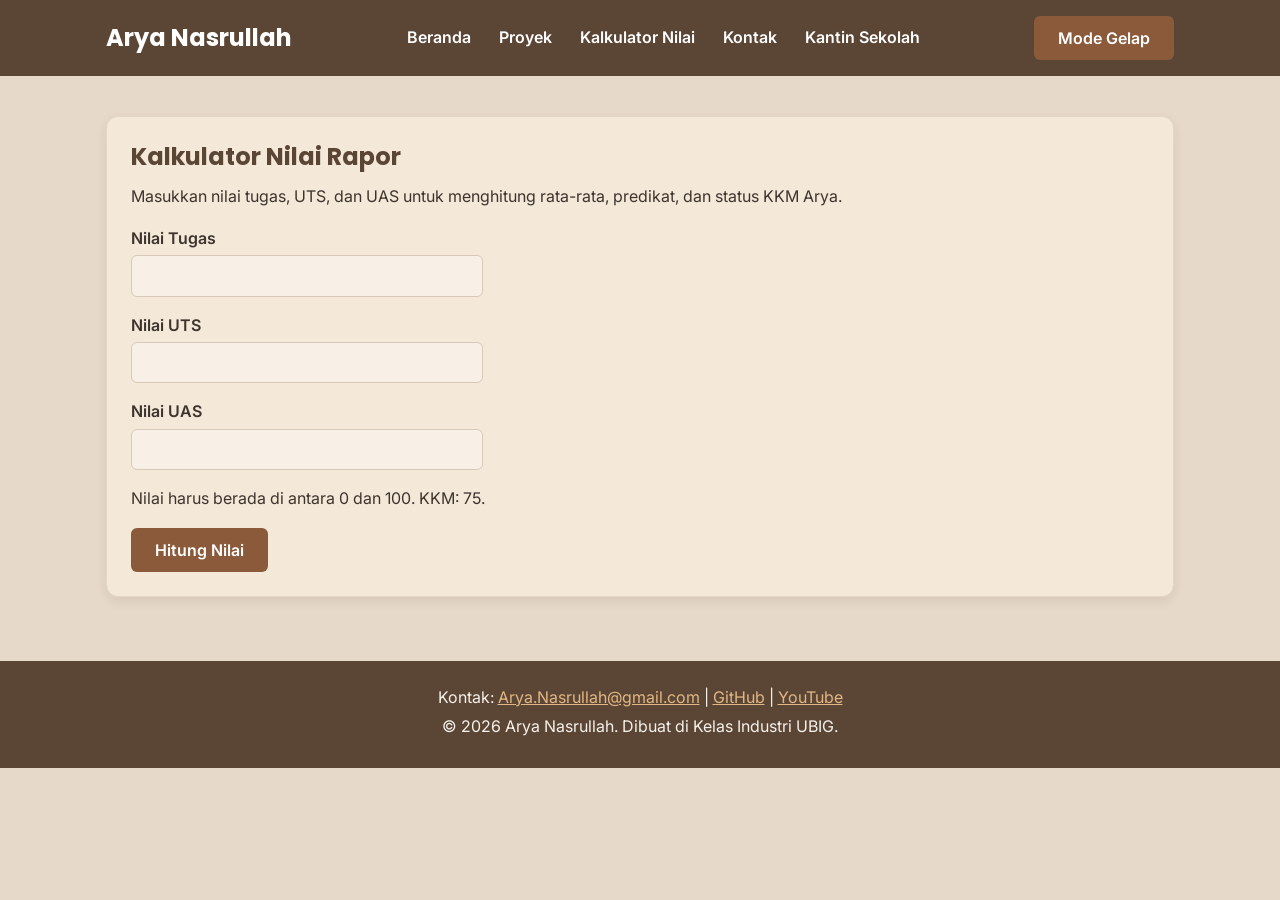
<file: Portfolio-Arya/kalkulator.html>
<!DOCTYPE html>
<html lang="id">
<head>
  <meta charset="UTF-8">
  <meta name="viewport" content="width=device-width, initial-scale=1.0">
  <title>Kalkulator Nilai | Arya Nasrullah</title>
  <link rel="icon" href="arya-profile.jpeg" type="image/jpeg">
  <link rel="preconnect" href="https://fonts.googleapis.com">
  <link rel="preconnect" href="https://fonts.gstatic.com" crossorigin>
  <link href="https://fonts.googleapis.com/css2?family=Inter:wght@400;600&family=Poppins:wght@600;700&display=swap" rel="stylesheet">
  <link rel="stylesheet" href="css/style.css">
  <script src="js/main.js?v=20261118b" defer></script>
  <script src="js/kalkulator.js" defer></script>
</head>
<body>
  <header>
    <div class="container navbar">
      <h1>Arya Nasrullah</h1>
      <nav class="menu-laptop" aria-label="Navigasi utama">
        <ul>
          <li><a href="index.html">Beranda</a></li>
          <li><a href="proyek.html">Proyek</a></li>
          <li><a href="kalkulator.html" aria-current="page">Kalkulator Nilai</a></li>
          <li><a href="kontak.html">Kontak</a></li>
          <li><a href="kantinsekolah.html">Kantin Sekolah</a></li>
        </ul>
      </nav>
      <details class="menu-ponsel">
        <summary>Menu</summary>
        <nav aria-label="Navigasi utama">
          <ul>
            <li><a href="index.html">Beranda</a></li>
            <li><a href="proyek.html">Proyek</a></li>
            <li><a href="kalkulator.html" aria-current="page">Kalkulator Nilai</a></li>
            <li><a href="kontak.html">Kontak</a></li>
            <li><a href="kantinsekolah.html">Kantin Sekolah</a></li>
          </ul>
        </nav>
      </details>
      <button type="button" id="tombol-tema">Mode Gelap</button>
    </div>
  </header>

  <main>
    <div class="container">
      <section class="kartu" aria-labelledby="judul-kalkulator">
        <h2 id="judul-kalkulator">Kalkulator Nilai Rapor</h2>
        <p>Masukkan nilai tugas, UTS, dan UAS untuk menghitung rata-rata, predikat, dan status KKM Arya.</p>

        <form id="form-kalkulator">
          <p>
            <label for="tugas">Nilai Tugas</label><br>
            <input type="number" id="tugas" name="tugas" min="0" max="100" step="any" required>
          </p>
          <p>
            <label for="uts">Nilai UTS</label><br>
            <input type="number" id="uts" name="uts" min="0" max="100" step="any" required>
          </p>
          <p>
            <label for="uas">Nilai UAS</label><br>
            <input type="number" id="uas" name="uas" min="0" max="100" step="any" required>
          </p>
          <p class="keterangan">Nilai harus berada di antara 0 dan 100. KKM: 75.</p>
          <button type="submit">Hitung Nilai</button>
        </form>

        <p id="hasil-kalkulator" role="status" aria-live="polite" hidden></p>
      </section>
    </div>
  </main>

  <footer>
    <p>Kontak: <a href="mailto:sakkarepwes23@gmail.com">Arya.Nasrullah@gmail.com</a> |
      <a href="https://github.com/portofolio-arya" target="_blank" rel="noopener noreferrer">GitHub</a> |
      <a href="https://www.youtube.com/@AryaNewWebDevelopment" target="_blank" rel="noopener noreferrer">YouTube</a></p>
    <p>&copy; 2026 Arya Nasrullah. Dibuat di Kelas Industri UBIG.</p>
  </footer>
</body>
</html>
</file>
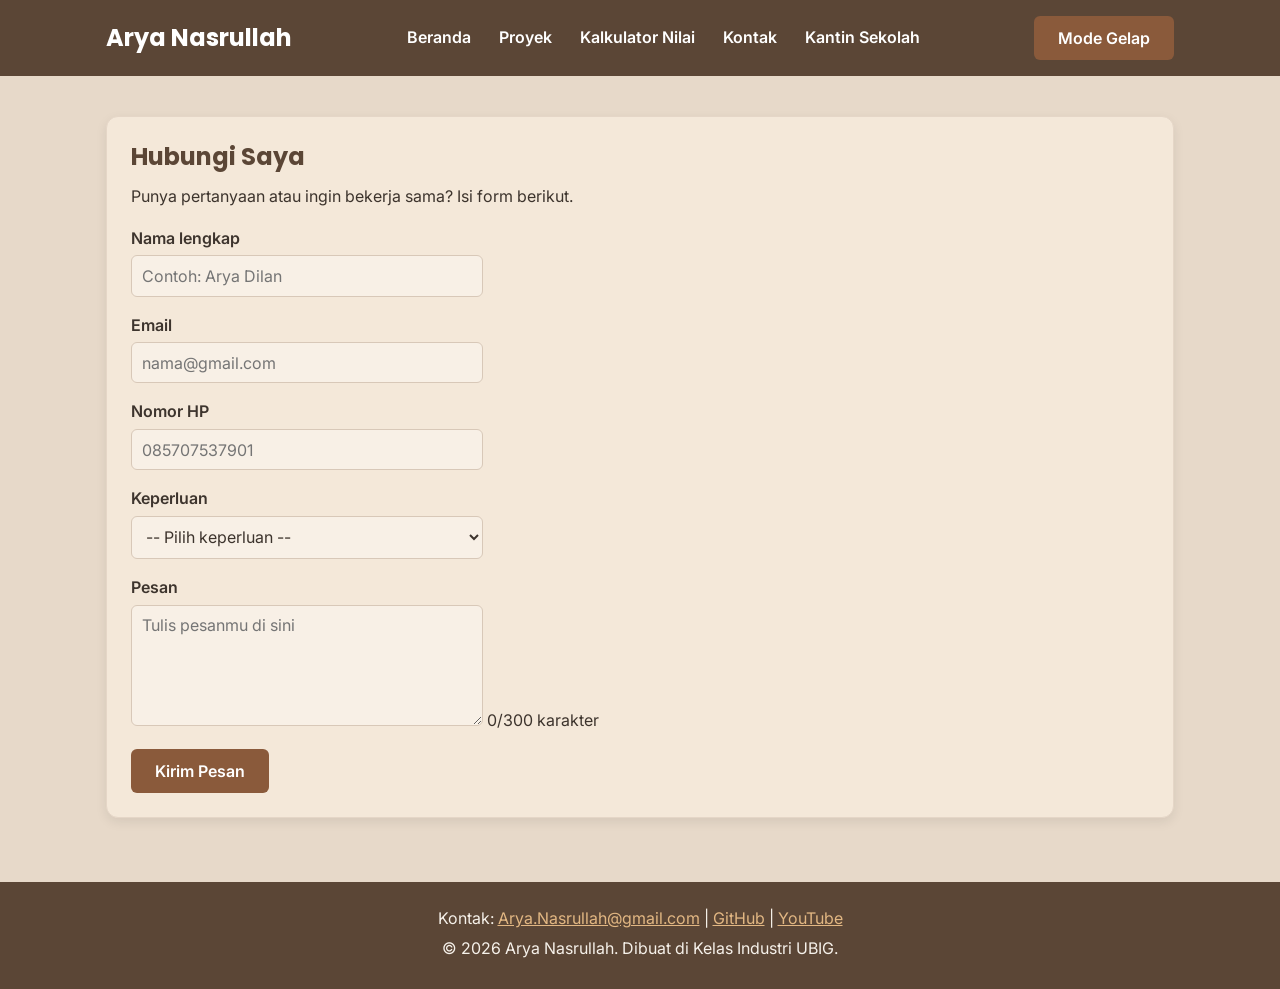
<file: Portfolio-Arya/kontak.html>
<!DOCTYPE html>
<html lang="id">
<head>
  <meta charset="UTF-8">
  <meta name="viewport" content="width=device-width, initial-scale=1.0">
  <title>Arya Nasrullah | Kontak</title>
  <link rel="icon" href="arya-profile.jpeg" type="image/jpeg">
  <link rel="preconnect" href="https://fonts.googleapis.com">
  <link rel="preconnect" href="https://fonts.gstatic.com" crossorigin>
  <link href="https://fonts.googleapis.com/css2?family=Inter:wght@400;600&family=Poppins:wght@600;700&display=swap" rel="stylesheet">
  <link rel="stylesheet" href="css/style.css">
</head>
<body>
  <header>
    <div class="container navbar">
      <h1>Arya Nasrullah</h1>
      <nav class="menu-laptop">
        <ul>
          <li><a href="index.html">Beranda</a></li>
          <li><a href="proyek.html">Proyek</a></li>
          <li><a href="kalkulator.html">Kalkulator Nilai</a></li>
          <li><a href="kontak.html">Kontak</a></li>
          <li><a href="kantinsekolah.html">Kantin Sekolah</a></li>
        </ul>
      </nav>
      <!-- Tantangan: menu ponsel yang bisa dibuka-tutup -->
      <details class="menu-ponsel">
        <summary>Menu</summary>
        <nav>
          <ul>
            <li><a href="index.html">Beranda</a></li>
            <li><a href="proyek.html">Proyek</a></li>
            <li><a href="kalkulator.html">Kalkulator Nilai</a></li>
            <li><a href="kontak.html">Kontak</a></li>
            <li><a href="kantinsekolah.html">Kantin Sekolah</a></li>
          </ul>
        </nav>
      </details>
      <button type="button" id="tombol-tema">Mode Gelap</button>
    </div>
  </header>

  <main>
    <div class="container">
      <section class="kartu">
        <h2>Hubungi Saya</h2>
        <p>Punya pertanyaan atau ingin bekerja sama? Isi form berikut.</p>

        <form>
          <p>
            <label for="nama">Nama lengkap</label><br>
            <input type="text" id="nama" name="nama" placeholder="Contoh: Arya Dilan" required>
          </p>
          <p>
            <label for="email">Email</label><br>
            <input type="email" id="email" name="email" placeholder="nama@gmail.com" required>
          </p>
          <p>
            <label for="hp">Nomor HP</label><br>
            <input type="tel" id="hp" name="hp" placeholder="085707537901" required>
          </p>
          <p>
            <label for="keperluan">Keperluan</label><br>
            <select id="keperluan" name="keperluan" required>
              <option value="">-- Pilih keperluan --</option>
              <option value="bertanya">Bertanya</option>
              <option value="kerja-sama">Kerja sama proyek</option>
              <option value="lainnya">Lainnya</option>
            </select>
          </p>
          <p>
            <label for="pesan">Pesan</label><br>
            <textarea id="pesan" name="pesan" rows="5" cols="40" maxlength="300" placeholder="Tulis pesanmu di sini" required></textarea>
            <span id="hitung-karakter" aria-live="polite">0/300 karakter</span>
          </p>
          <button type="submit">Kirim Pesan</button>
        </form>
      </section>
    </div>
  </main>

  <footer>
    <p>Kontak: <a href="mailto:sakkarepwes23@gmail.com">Arya.Nasrullah@gmail.com</a> |
      <a href="https://github.com/portofolio-arya" target="_blank" rel="noopener noreferrer">GitHub</a> |
      <a href="https://www.youtube.com/@AryaNewWebDevelopment" target="_blank">YouTube</a></p>
    <p>&copy; 2026 Arya Nasrullah. Dibuat di Kelas Industri UBIG.</p>
  </footer>
  <script src="js/main.js?v=20261118b" defer></script>
</body>
</html>
</file>
<file: Portfolio-Arya/css/style.css>
/* Gaya portofolio Arya Nasrullah
   Palet: #5B4636 (utama), #8A5A3B (cokelat), #C89562 (aksen), #E7D9C9 (latar)
   Huruf: Poppins (judul), Inter (isi)
   Tata letak: mobile first, titik ubah 768px (tablet) dan 1024px (laptop) */

/* 1. Reset */
* {
  box-sizing: border-box;
  margin: 0;
}

:root {
  --warna-latar: #E7D9C9;
  --warna-teks: #3D342D;
  --warna-judul: #5B4636;
  --warna-utama: #5B4636;
  --warna-aksen: #8A5A3B;
  --warna-hover: #70452F;
  --warna-kartu: #F4E8D9;
  --warna-kartu-alt: #EBDCCB;
  --warna-garis: #E5D6C7;
  --warna-garis-lunak: #CDB9A5;
  --warna-input: #F8F0E6;
  --warna-input-garis: #D8C8B8;
  --warna-teks-terang: #FFFFFF;
  --warna-footer-teks: #F6F1EA;
  --warna-footer-link: #E2B783;
}

.gelap {
  --warna-latar: #1F2421;
  --warna-teks: #E8E5E0;
  --warna-judul: #F2D1A8;
  --warna-utama: #151A16;
  --warna-aksen: #D49A62;
  --warna-hover: #A66C3D;
  --warna-kartu: #303832;
  --warna-kartu-alt: #363E38;
  --warna-garis: #4D5A50;
  --warna-garis-lunak: #69766B;
  --warna-input: #252B26;
  --warna-input-garis: #59665B;
  --warna-teks-terang: #FFFFFF;
  --warna-footer-teks: #E8E5E0;
  --warna-footer-link: #F2D1A8;
}

img {
  max-width: 100%;
  height: auto;
}

/* 2. Dasar halaman: warna dan huruf */
body {
  font-family: "Inter", Arial, sans-serif;
  font-size: 1rem;
  line-height: 1.6;
  color: var(--warna-teks);
  background-color: var(--warna-latar);
}

h1, h2, h3 {
  font-family: "Poppins", Arial, sans-serif;
  color: var(--warna-judul);
  line-height: 1.3;
}

h2 {
  margin-bottom: 0.75rem;
}

p, ul, ol {
  margin-bottom: 1rem;
}

a {
  color: var(--warna-aksen);
}

/* 3. Wadah, header, dan menu */
.container {
  max-width: 1100px;
  margin: 0 auto;
  padding: 0 1rem;
}

header {
  background-color: var(--warna-utama);
  color: var(--warna-teks-terang);
  padding: 1rem 0;
}

header h1 {
  color: var(--warna-teks-terang);
  font-size: 1.5rem;
}

.navbar {
  display: flex;
  flex-wrap: wrap;
  justify-content: space-between;
  align-items: center;
  gap: 0.5rem;
}

nav ul {
  display: flex;
  gap: 0.25rem;
  padding: 0;
  margin: 0;
  list-style: none;
}

nav a {
  display: inline-block;
  padding: 0.5rem 0.75rem;
  border-radius: 6px;
  color: var(--warna-teks-terang);
  font-weight: 600;
  text-decoration: none;
}

nav a:hover,
nav a:focus-visible {
  background-color: var(--warna-hover);
}

/* Tantangan: menu ponsel buka-tutup dengan details */
.menu-laptop {
  display: none;
}

.menu-ponsel summary {
  padding: 0.5rem 0.75rem;
  border: 1px solid var(--warna-garis-lunak);
  border-radius: 6px;
  font-weight: 600;
  cursor: pointer;
}

.menu-ponsel ul {
  flex-direction: column;
  margin-top: 0.5rem;
}

/* 4. Isi utama, hero, dan kartu */
main {
  padding: 1.5rem 0;
}

.hero {
  display: flex;
  flex-direction: column;
  align-items: center;
  gap: 1.5rem;
  padding: 1rem 0 2rem;
  text-align: center;
}

.hero img {
  width: 180px;
  height: 180px;
  max-width: 100%;
  object-fit: cover;
  border: 4px solid var(--warna-aksen);
  border-radius: 50%;
}

.hero h2 {
  font-size: 2rem;
}

.tombol {
  display: inline-block;
  padding: 0.75rem 1.5rem;
  border-radius: 6px;
  background-color: var(--warna-aksen);
  color: var(--warna-teks-terang);
  font-weight: 600;
  text-decoration: none;
}

.kartu {
  background-color: var(--warna-kartu);
  padding: 1rem;
  margin-bottom: 1.5rem;
  border: 1px solid var(--warna-garis);
  border-radius: 12px;
  box-shadow: 0 4px 12px rgba(0, 0, 0, 0.08);
}

.kartu:hover {
  border-color: var(--warna-garis-lunak);
}

.daftar-kartu {
  display: flex;
  flex-wrap: wrap;
  gap: 1.5rem;
  margin-bottom: 1.5rem;
}

.daftar-kartu .kartu {
  flex: 1 1 280px;
  margin-bottom: 0;
}

.galeri-proyek {
  display: grid;
  grid-template-columns: repeat(auto-fit, minmax(min(100%, 320px), 1fr));
  align-items: stretch;
}

.galeri-proyek .kartu {
  min-width: 0;
}

.galeri-proyek .kartu img {
  width: 100%;
  max-height: 360px;
  object-fit: contain;
  background-color: var(--warna-kartu-alt);
}

.daftar-kartu .kartu:nth-child(even) {
  background-color: var(--warna-kartu-alt);
}

article img {
  border-radius: 8px;
  border: 1px solid var(--warna-garis);
}

/* 5. Tabel */
table {
  border-collapse: collapse;
}

caption {
  font-weight: 600;
  text-align: left;
  margin-bottom: 0.5rem;
}

th, td {
  border: 1px solid var(--warna-garis);
  padding: 0.5rem 0.75rem;
  text-align: left;
}

th {
  background-color: var(--warna-utama);
  color: var(--warna-teks-terang);
}

tbody tr:nth-child(even) {
  background-color: var(--warna-kartu-alt);
}

/* 6. Form */
label {
  font-weight: 600;
}

input, select, textarea {
  width: 100%;
  max-width: 22rem;
  padding: 0.6rem;
  margin-top: 0.25rem;
  background-color: var(--warna-input);
  color: var(--warna-teks);
  border: 1px solid var(--warna-input-garis);
  border-radius: 6px;
  font-family: inherit;
  font-size: 1rem;
}

input:focus, select:focus, textarea:focus {
  border-color: var(--warna-aksen);
}

button {
  padding: 0.75rem 1.5rem;
  border: none;
  border-radius: 6px;
  background-color: var(--warna-aksen);
  color: var(--warna-teks-terang);
  font-family: inherit;
  font-size: 1rem;
  font-weight: 600;
  cursor: pointer;
}

button:hover,
button:focus-visible,
.tombol:hover,
.tombol:focus-visible {
  background-color: var(--warna-hover);
}

.filter {
  display: flex;
  flex-wrap: wrap;
  gap: 0.5rem;
  margin-bottom: 1rem;
}

.tombol-filter {
  padding: 0.5rem 1rem;
  border: 2px solid var(--warna-garis);
  background-color: var(--warna-kartu);
  color: var(--warna-judul);
}

.tombol-filter.aktif {
  background-color: var(--warna-aksen);
  color: var(--warna-teks-terang);
  border-color: var(--warna-aksen);
}

.label {
  display: inline-block;
  padding: 0.1rem 0.6rem;
  margin-bottom: 0.5rem;
  border-radius: 999px;
  background-color: var(--warna-latar);
  color: var(--warna-judul);
  font-size: 0.85rem;
  font-weight: 600;
}

/* 7. Footer */
footer {
  background-color: var(--warna-utama);
  color: var(--warna-footer-teks);
  text-align: center;
  padding: 1.5rem;
}

footer p {
  margin-bottom: 0.25rem;
}

footer a {
  color: var(--warna-footer-link);
}

/* 8. Tablet: lebar layar 768px ke atas */
@media (min-width: 768px) {
  .menu-laptop {
    display: block;
  }

  .menu-ponsel {
    display: none;
  }

  .hero {
    flex-direction: row;
    padding: 2rem 0 3rem;
    text-align: left;
  }

  .kartu {
    padding: 1.5rem;
  }
}

/* 9. Laptop: lebar layar 1024px ke atas */
@media (min-width: 1024px) {
  main {
    padding: 2.5rem 0;
  }

  .hero {
    gap: 3rem;
  }

  .hero h2 {
    font-size: 2.75rem;
  }
}
</file>
